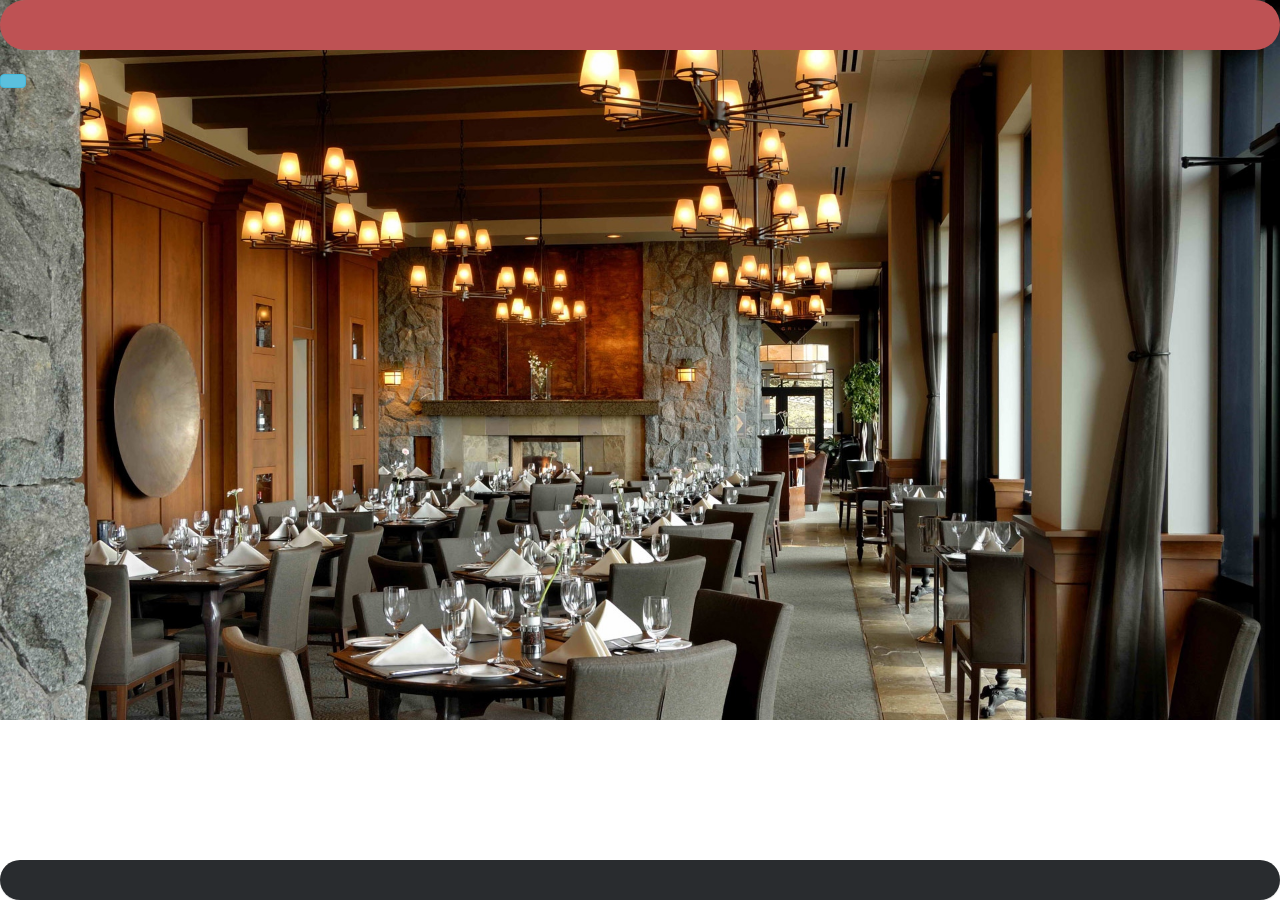
<file: freshResourceCenter/src/main/webapp/WEB-INF/views/index.html>
<!doctype html>
<html xmlns:th="http://www.thymeleaf.org"
	xmlns:layout="http://www.ultraq.net.nz/web/thymeleaf/layout">

<head>
	<title>Login Page!</title>
	<meta charset="UTF-8">
	<link rel="stylesheet" type="text/css" href="../../resources/css/bootstrap.min.css" th:href="@{/static/css/bootstrap.min.css}"/>
	<link rel="stylesheet" type="text/css" href="../../resources/css/default.css" th:href="@{/static/css/default.css}"/>
	<link rel="stylesheet" type="text/css" href="../../resources/css/navigationBar.css" th:href="@{/static/css/navigationBar.css}"/>
	<link rel="stylesheet" type="text/css" href="../../resources/css/footer.css" th:href="@{/static/css/footer.css}"/>
	<link rel="stylesheet" href="http://maxcdn.bootstrapcdn.com/font-awesome/4.2.0/css/font-awesome.min.css">
	<link href="http://fonts.googleapis.com/css?family=Cookie" rel="stylesheet" type="text/css">
	<style>
		
	</style>
</head>

<body>
	<nav th:include="layout/navigationBar :: navigation" class="navbar navbar-inverse"></nav>
	
	<form action="#" th:action="@{/login}" method="get">
		<button class="btn btn-info" type="submit" th:text="Press"></button>
	</form>
	<div>
		<div id="map" style="width:100%;height:500px"></div>
	</div>
	
	<footer th:include="layout/footer :: footer" class="footer-distributed"></footer>
	
	<script layout:fragment="endScript" th:inline="javascript">
			
			document.getElementById('location').onclick = function() {
			    var div = document.getElementById('map');
			    if (div.style.display !== 'none') {
			        div.style.display = 'none';
			    }
			    else {
			        div.style.display = 'block';
			        myMap();
			    }
			};
			
			function myMap() {
				  var myCenter = new google.maps.LatLng(51.508742,-0.120850);
				  var mapCanvas = document.getElementById("map");
				  var mapOptions = {center: myCenter, zoom: 5};
				  var map = new google.maps.Map(mapCanvas, mapOptions);
				  var marker = new google.maps.Marker({position:myCenter});
				  marker.setMap(map);
	
				  google.maps.event.addListener(marker,'click',function() {
				    var pos = map.getZoom();
				    map.setZoom(9);
				    map.setCenter(marker.getPosition());
				    window.setTimeout(function() {map.setZoom(pos);},3000);
				  });
				}
		</script>
		
		<!-- <script src="https://maps.googleapis.com/maps/api/js?callback=myMap"></script> -->
		
	<script src="https://ajax.googleapis.com/ajax/libs/jquery/1.12.4/jquery.min.js"></script>
	
	<script src="../../resources/js/bootstrap.min.js" th:src="@{/static/js/bootstrap.min.js}"></script>
	<script src="../../resources/js/navigationBar.js" th:src="@{/static/js/navigationBar.js}"></script>
</body>

</html>
</file>
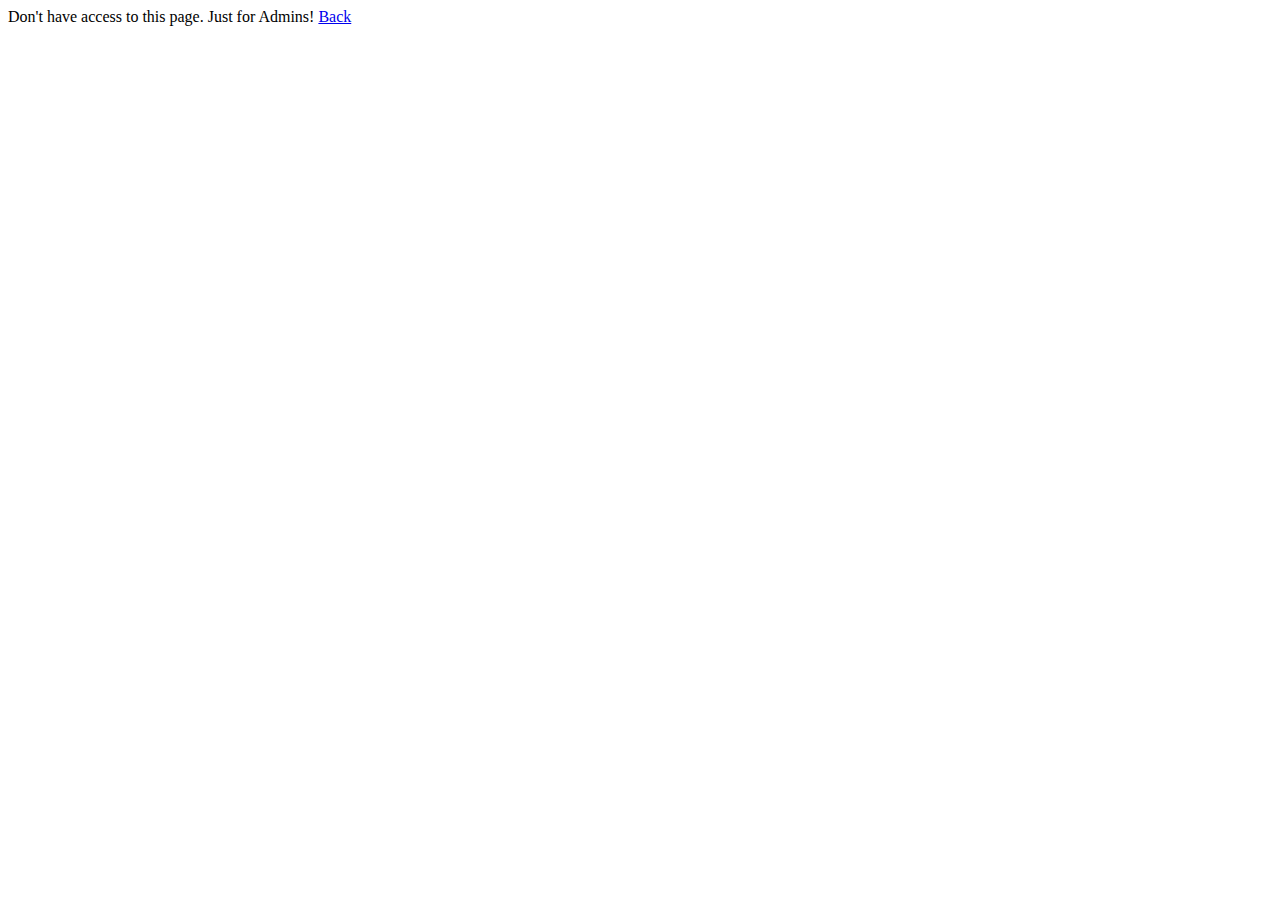
<file: freshResourceCenter/src/main/webapp/WEB-INF/views/denied.html>
<!doctype html>
<html xmlns:th="http://www.thymeleaf.org">

<head>
	<title>Login Page!</title>
</head>
<body>
	Don't have access to this page. Just for Admins!
	<a href="index" th:href="@{/}"><span class="glyphicon glyphicon-log-in"></span> Back</a>
</body>
</html>
</file>
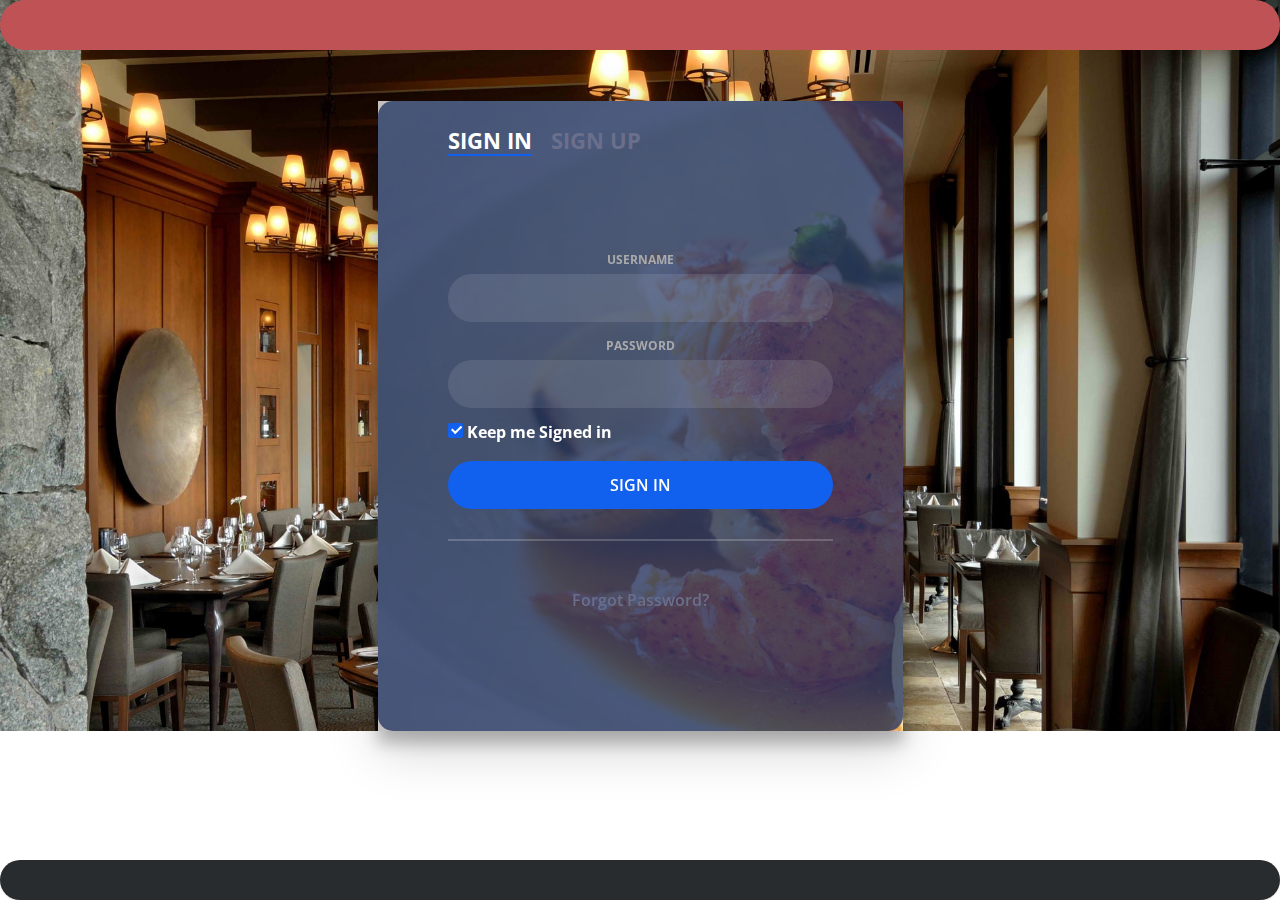
<file: freshResourceCenter/src/main/webapp/WEB-INF/views/login.html>
<!doctype html>
<html xmlns:th="http://www.thymeleaf.org">

<head>
	<title>Login Page!</title>
	<meta charset="UTF-8">
	<link rel="stylesheet" type="text/css" href="../../resources/css/bootstrap.min.css" th:href="@{/static/css/bootstrap.min.css}"/>
	<link rel="stylesheet" type="text/css" href="../../resources/css/default.css" th:href="@{/static/css/default.css}"/>
	<link rel="stylesheet" type="text/css" href="../../resources/css/login.css" th:href="@{/static/css/login.css}"/>
	<link rel="stylesheet" type="text/css" href="../../resources/css/navigationBar.css" th:href="@{/static/css/navigationBar.css}"/>
	<link rel="stylesheet" type="text/css" href="../../resources/css/footer.css" th:href="@{/static/css/footer.css}"/>
	<link rel="stylesheet" href="http://maxcdn.bootstrapcdn.com/font-awesome/4.2.0/css/font-awesome.min.css">
	<link href="http://fonts.googleapis.com/css?family=Cookie" rel="stylesheet" type="text/css">
</head>

<body>	
	<nav th:include="layout/navigationBar :: navigation" class="navbar navbar-inverse"></nav>
	
	<div class="login-wrap">
		<div class="login-html">
			<input id="tab-1" type="radio" name="tab" class="sign-in" checked><label for="tab-1" class="tab">Sign In</label>
			<input id="tab-2" type="radio" name="tab" class="sign-up"><label for="tab-2" class="tab">Sign Up</label>
			<div class="login-form">
				<form method="post" action="j_spring_security_check" th:action="@{j_spring_security_check}">
					<div class="sign-in-htm" style="margin-top:85px;">
						<div class="group">
							<label for="user" class="label">Username</label>
							<input id="user" name="j_username" type="text" class="input">
						</div>
						<div class="group">
							<label for="pass" class="label">Password</label>
							<input id="pass" name="j_password" type="password" class="input" data-type="password">
						</div>
						<div class="group">
							<input id="check" type="checkbox" class="check" checked>
							<label for="check"><span class="icon"></span> Keep me Signed in</label>
						</div>
						<div class="group">
							<button type="submit" class="button" value="Sign In">Sign In</button>
						</div>
						<div class="hr-signIn"></div>
						<div class="foot-lnk">
							<a href="#forgot">Forgot Password?</a>
						</div>
					</div>
				</form>
				<form method="post" action="#" th:action="@{/registration}" th:object="${user}">
					<div class="sign-up-htm">
						<div class="group col-lg-12">
							<label for="user" class="label">Username</label>
							<input id="user" type="text" class="input" th:field="*{username}" required="required">
						</div>
						<div class="group col-lg-6">
							<label for="firstname" class="label">First Name</label>
							<input id="firstname" type="text" class="input" th:field="*{firstName}" required="required">
						</div>
						<div class="group col-lg-6">
							<label for="lastname" class="label">Last Name</label>
							<input id="lastname" type="text" class="input" th:field="*{lastName}" required="required">
						</div>
						<div class="group col-lg-6">
							<label for="pass" class="label">Password</label>
							<input id="pass" type="password" class="input" data-type="password" th:field="*{password}" required="required">
						</div>
						<div class="group col-lg-6">
							<label for="pass" class="label">Repeat Password</label>
							<input id="pass" type="password" class="input" data-type="password" required="required">
						</div>
						<div class="group col-lg-12">
							<label for="pass" class="label">Email Address</label>
							<input id="pass" type="email" class="input" required="required" th:field="*{email}">
						</div>
						<div class="group col-lg-12">
							<label for="date" class="label">Birthday Date</label>
							<input id="date" type="date" class="input" required="required" th:field="*{birthday}">
						</div>
						<div class="group">
							<button type="submit" class="button" value="Sign Up">Sign Up</button>
						</div>
						<div class="hr-signUp" style="margin: 0;"></div>
						<div class="foot-lnk">
							<label for="tab-1">Already Member?</label>
						</div>
					</div>
				</form>
			</div>
		</div>
	</div>
	
	<footer th:include="layout/footer :: footer" class="footer-distributed"></footer>
	
	<script src="https://ajax.googleapis.com/ajax/libs/jquery/1.12.4/jquery.min.js"></script>
	
	<script src="../../resources/js/bootstrap.min.js" th:src="@{/static/js/bootstrap.min.js}"></script>
	<script src="../../resources/js/navigationBar.js" th:src="@{/static/js/navigationBar.js}"></script>
</body>
</file>
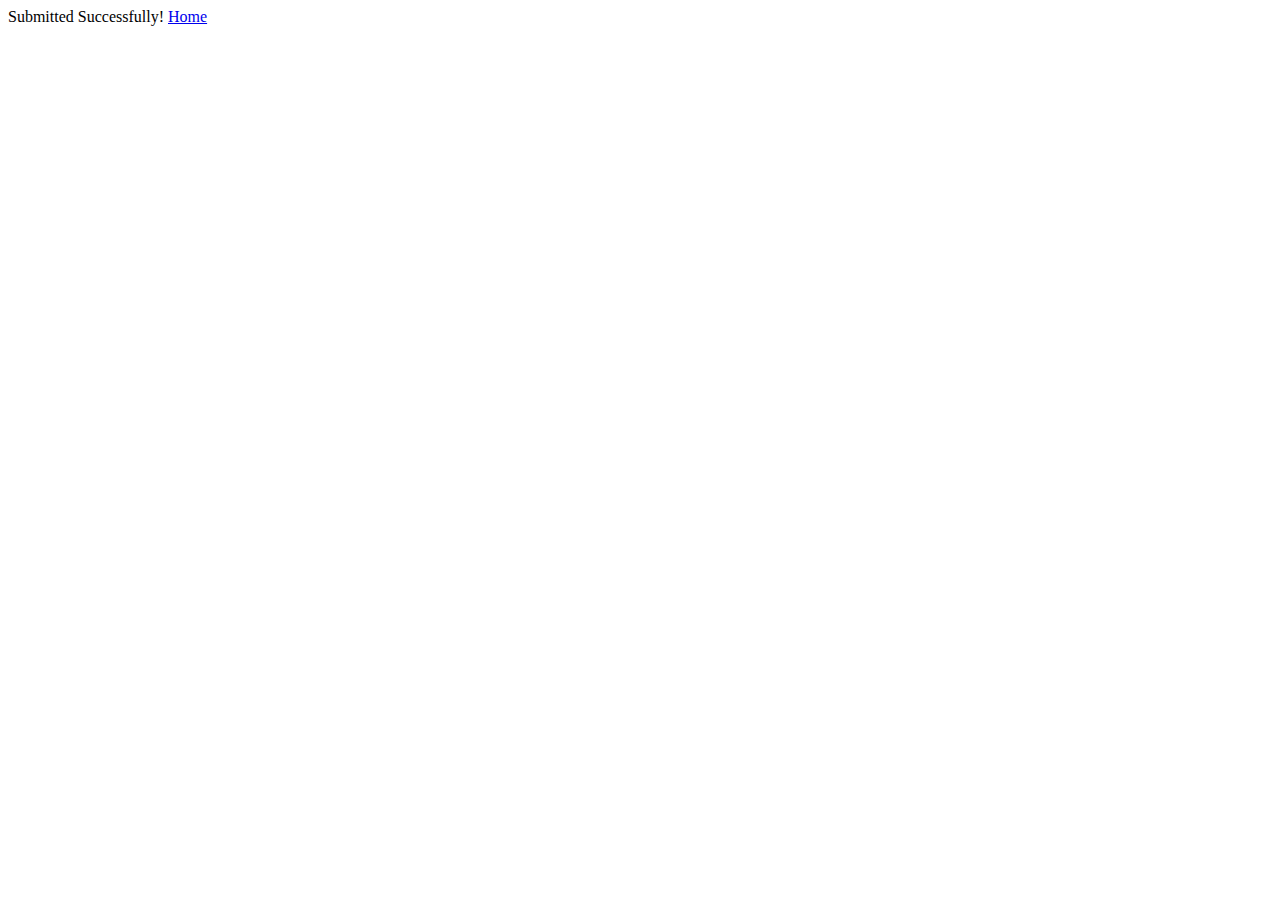
<file: freshResourceCenter/src/main/webapp/WEB-INF/views/orderSubmit.html>
<!doctype html>
<html xmlns:th="http://www.thymeleaf.org">

<head>
	<title>Login Page!</title>
</head>
<body>
	Submitted Successfully!
	<a href="index" th:href="@{/}"><span class="glyphicon glyphicon-log-in"></span> Home</a>
</body>
</html>
</file>
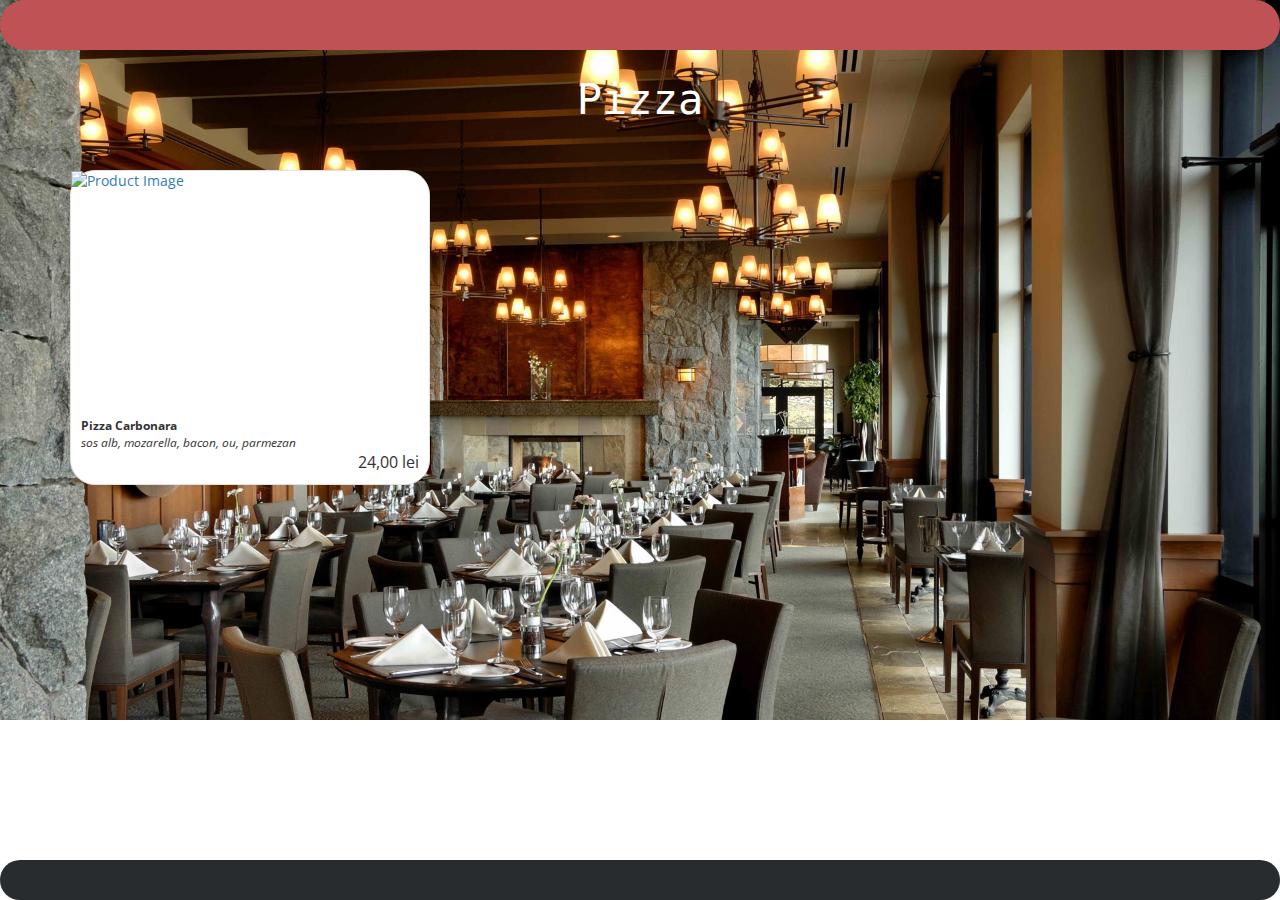
<file: freshResourceCenter/src/main/webapp/WEB-INF/views/products.html>
<!doctype html>
<html xmlns:th="http://www.thymeleaf.org"
		xmlns:layout="http://www.ultraq.net.nz/web/thymeleaf/layout"
		xmlns:sec="http://www.thymeleaf.org/thymeleaf-extras-springsecurity3">

<head>
	<title>Login Page!</title>
	<meta charset="UTF-8">
	<link rel="stylesheet" type="text/css" href="../../resources/css/bootstrap.min.css" th:href="@{/static/css/bootstrap.min.css}"/>
	<link rel="stylesheet" type="text/css" href="../../resources/css/default.css" th:href="@{/static/css/default.css}"/>
	<link rel="stylesheet" type="text/css" href="../../resources/css/navigationBar.css" th:href="@{/static/css/navigationBar.css}"/>
	<link rel="stylesheet" type="text/css" href="../../resources/css/footer.css" th:href="@{/static/css/footer.css}"/>
	<link rel="stylesheet" href="http://maxcdn.bootstrapcdn.com/font-awesome/4.2.0/css/font-awesome.min.css">
	<link href="http://fonts.googleapis.com/css?family=Cookie" rel="stylesheet" type="text/css">
	<link rel="stylesheet" type="text/css" href="../../resources/css/products.css" th:href="@{/static/css/products.css}"/>
	<style>
		
	</style>
</head>

<body>
	<nav th:include="layout/navigationBar :: navigation" class="navbar navbar-inverse"></nav>
	<div class="col-lg-12 container" style="height: 100px; text-align:center; color: white;">
		<p th:text="${title}" style="font-family: monospace; font-size: 3em;">Pizza</p>
	</div>
	<div class="container">
		<div class="row">
			<div class="col-xs-12 col-sm-6 col-md-4 col-lg-4" th:each="product, iterationStatus : ${products}">
	            <article class="col-item">
	            	<div class="photo">
	        			<div class="options-cart-round">
	        				<button sec:authorize="isAuthenticated() and !hasRole('ROLE_ADMIN')" type="submit" th:id="${iterationStatus.count}" onClick = "setId(this.id)" class="btn btn-default" title="Add to cart">
	        					<span class="fa fa-shopping-cart"></span>
	        				</button>
	        				<button class="btn btn-default" title="View Product">
	        					<span class="fa fa-info-circle" aria-hidden="true"></span>
	        				</button>
	        			</div>
	        			<a href="#"> <img th:src="@{/static/images/} + ${#strings.toLowerCase(title)} + '/' + ${product.name} + '.jpg'" class="img-responsive" alt="Product Image" /> </a>
	        		</div>
	        		<div class="info">
	        			<div class="row">
	        				<div class="price-details col-md-6">
	        					<p class="details">
	        						<b th:text="${product.name}">Pizza Carbonara</b><br>
	        						<i>sos alb, mozarella, bacon, ou, parmezan</i>
	        					</p>
	        					<span class="price-new" th:text="${product.price} + ' lei'">24,00 lei</span>
	        				</div>
	        			</div>
	        		</div>
	        	</article>
	        </div>
		</div>
	</div>
	
	<footer th:include="layout/footer :: footer" class="footer-distributed"></footer>
		
	<script src="https://ajax.googleapis.com/ajax/libs/jquery/1.12.4/jquery.min.js"></script>
	<script   src="https://code.jquery.com/jquery-2.2.4.min.js"   integrity="sha256-BbhdlvQf/xTY9gja0Dq3HiwQF8LaCRTXxZKRutelT44="   crossorigin="anonymous"></script>
	
	<script src="../../resources/js/bootstrap.min.js" th:src="@{/static/js/bootstrap.min.js}"></script>
	<script src="../../resources/js/navigationBar.js" th:src="@{/static/js/navigationBar.js}"></script>
	<script layout:fragment="endScript" th:inline="javascript">
		
		function setId(id) {
			enableSearchButton(false, id);
			event.preventDefault();
			addViaAjax(id);
		}
		
		function enableSearchButton(flag, id) {
			$('#'+id).prop("disabled", flag);
		}
		
		function addViaAjax(id) {
			var products = /*[[${products}]]*/ 'Products';
			
			var jsonProduct = {};
			jsonProduct["categoryId"] = products[id-1].categoryId;
			jsonProduct["categoryName"] = products[id-1].categoryName;
			jsonProduct["subcategoryId"] = products[id-1].subcategoryId;
			jsonProduct["subcategoryName"] = products[id-1].subcategoryName;
			jsonProduct["name"] = products[id-1].name;
			jsonProduct["price"] = products[id-1].price;
			
			getAjax(jsonProduct, id);
		}
		
		function getAjax(jsonProduct) {
			$.ajax({
				type: "POST",
				url: "addToCart",
				contentType : "application/json",
				data: JSON.stringify(jsonProduct),
				dataType : 'json',
				timeout : 100000,
				async: false,
				success : function(data){
					console.log("Success: ", data);
					console.log(parseFloat(data.totalPrice));
					$("#cartQuantity").text(' ' + data.totalQuantity);
					$("#cartTotalPrice").text(data.totalPrice.toFixed(2));
				},
				error : function(e) {
					console.log("ERROR: ", e);
					display(e);
				},
				done : function(e) {
					console.log("DONE");
					enableSearchButton(true, id);
				}
			});
		}
	</script>
</body>

</html>
</file>
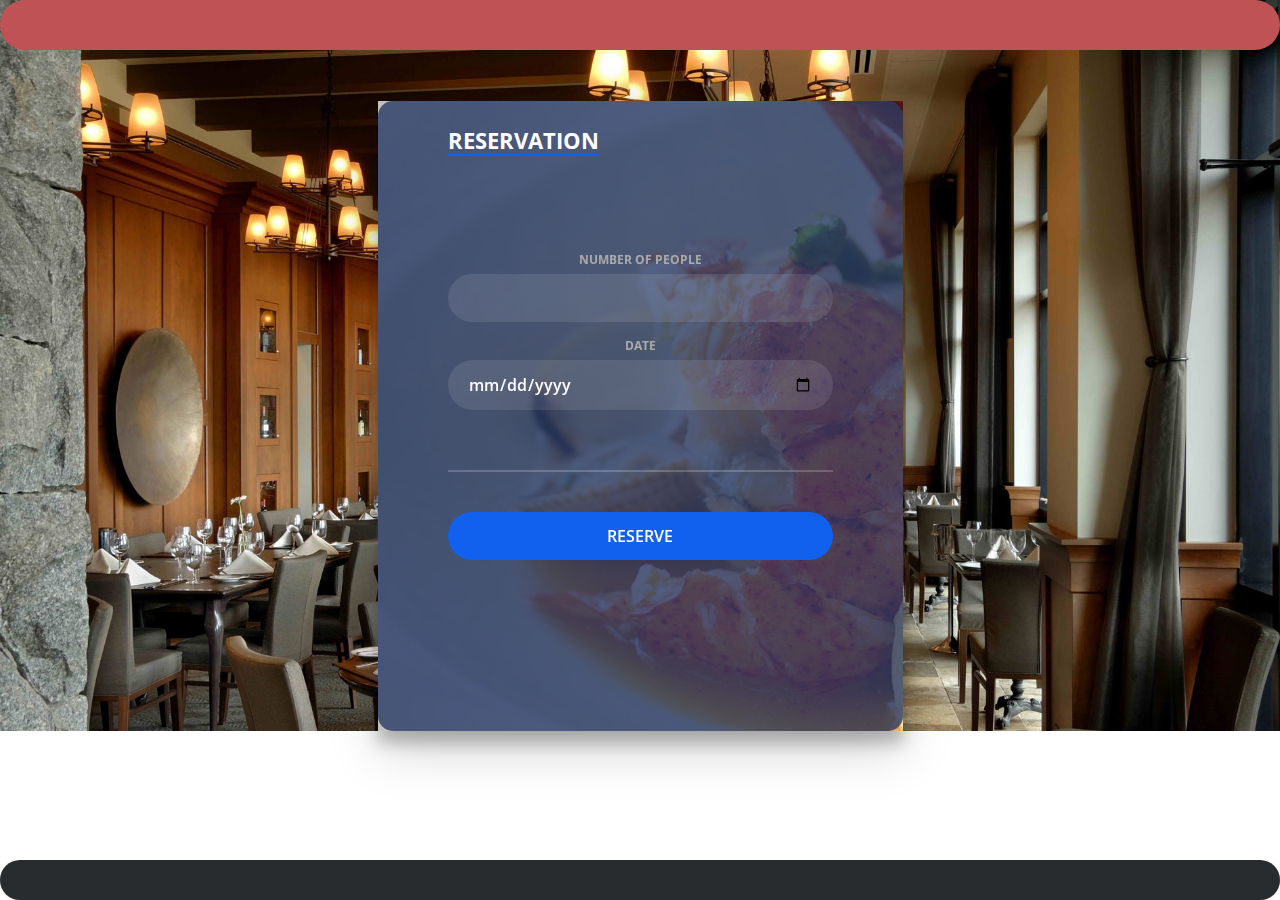
<file: freshResourceCenter/src/main/webapp/WEB-INF/views/reservation.html>
<!doctype html>
<html xmlns:th="http://www.thymeleaf.org"
		xmlns:sec="http://www.thymeleaf.org/thymeleaf-extras-springsecurity3">

<head>
	<title>Login Page!</title>
	<meta charset="UTF-8">
	<link rel="stylesheet" type="text/css" href="../../resources/css/bootstrap.min.css" th:href="@{/static/css/bootstrap.min.css}"/>
	<link rel="stylesheet" type="text/css" href="../../resources/css/default.css" th:href="@{/static/css/default.css}"/>
	<link rel="stylesheet" type="text/css" href="../../resources/css/login.css" th:href="@{/static/css/login.css}"/>
	<link rel="stylesheet" type="text/css" href="../../resources/css/navigationBar.css" th:href="@{/static/css/navigationBar.css}"/>
	<link rel="stylesheet" type="text/css" href="../../resources/css/footer.css" th:href="@{/static/css/footer.css}"/>
	<link rel="stylesheet" href="http://maxcdn.bootstrapcdn.com/font-awesome/4.2.0/css/font-awesome.min.css">
	<link href="http://fonts.googleapis.com/css?family=Cookie" rel="stylesheet" type="text/css">
</head>

<body>	
	<nav th:include="layout/navigationBar :: navigation" class="navbar navbar-inverse"></nav>
	
	<div class="login-wrap">
		<div class="login-html">
			<input id="tab-1" type="radio" name="tab" class="sign-in" checked><label for="tab-1" class="tab">Reservation</label>
			<input id="tab-2" type="radio" name="tab" class="sign-up"><label for="tab-2" class="tab"></label>
			<div class="login-form">
				<form method="post" action="#" th:action="@{/addReservation}" th:object="${reservation}">
					<div class="sign-in-htm" style="margin-top:85px;">
						<div class="group">
							<label for="user" class="label">Number of People</label>
							<input id="user" type="text" class="input" th:field="*{numberOfPeople}" required="required">
						</div>
						<div class="group">
							<label for="date" class="label">Date</label>
							<input id="date" type="date" class="input" required="required" th:field="*{dateTime}">
						</div>
						<div class="hr-signUp" style="margin-top: 60px; margin-bottom: 40px;"></div>
						<div class="group">
							<button type="submit" class="button" value="Sign In">Reserve</button>
						</div>
						<input sec:authentication="name" hidden="hidden" th:field="*{username}">
					</div>
				</form>
				
			</div>
		</div>
	</div>
	
	<footer th:include="layout/footer :: footer" class="footer-distributed"></footer>
	
	<script src="https://ajax.googleapis.com/ajax/libs/jquery/1.12.4/jquery.min.js"></script>
	
	<script src="../../resources/js/bootstrap.min.js" th:src="@{/static/js/bootstrap.min.js}"></script>
	<script src="../../resources/js/navigationBar.js" th:src="@{/static/js/navigationBar.js}"></script>
</body>
</file>
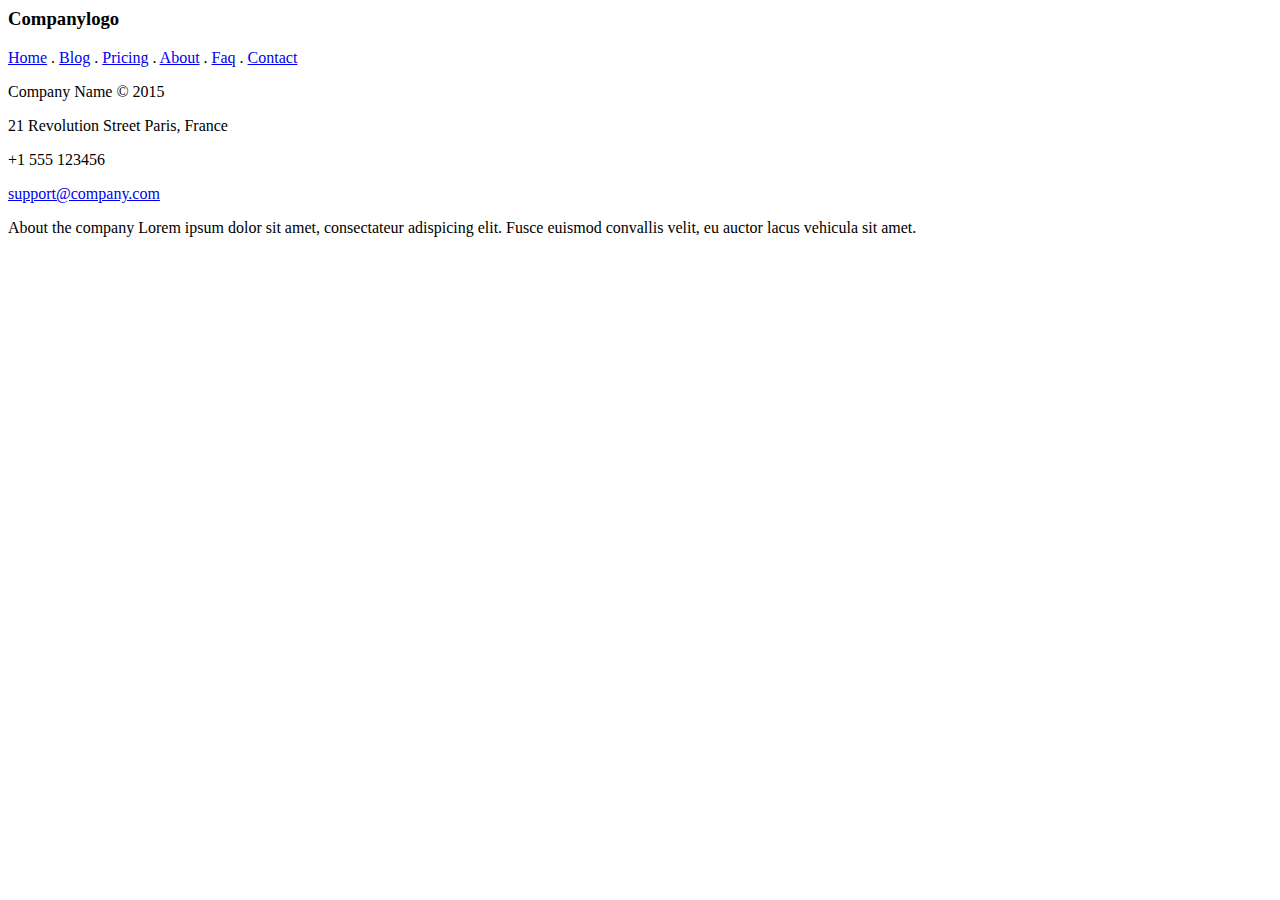
<file: freshResourceCenter/src/main/webapp/WEB-INF/views/layout/footer.html>
<!DOCTYPE>
<html xmlns:th="http://www.thymeleaf.org"
		xmlns:layout="http://www.ultraq.net.nz/web/thymeleaf/layout">

	<body>
		<footer th:fragment="footer" class="footer-distributed">
			<div class="footer-left">
				<h3>Company<span>logo</span></h3>
				<p class="footer-links">
					<a href="#">Home</a> .
					<a href="#">Blog</a> .
					<a href="#">Pricing</a> .
					<a href="#">About</a> .
					<a href="#">Faq</a> .
					<a href="#">Contact</a>
				</p>
				<p class="footer-company-name">Company Name &copy; 2015</p>
			</div>
			<div class="footer-center">
				<div>
					<i id="location" class="fa fa-map-marker"></i>
					<p><span>21 Revolution Street</span> Paris, France</p>
				</div>
				<div>
					<i class="fa fa-phone"></i>
					<p>+1 555 123456</p>
				</div>
				<div>
					<i class="fa fa-envelope"></i>
					<p><a href="mailto:support@company.com">support@company.com</a></p>
				</div>
			</div>
			<div class="footer-right">
				<p class="footer-company-about">
					<span>About the company</span>
					Lorem ipsum dolor sit amet, consectateur adispicing elit. Fusce euismod convallis velit, eu auctor lacus vehicula sit amet.
				</p>
				<div class="footer-icons">
					<a href="#"><i class="fa fa-facebook"></i></a>
					<a href="#"><i class="fa fa-twitter"></i></a>
					<a href="#"><i class="fa fa-linkedin"></i></a>
					<a href="#"><i class="fa fa-github"></i></a>
				</div>
			</div>
		</footer>
	</body>
</html>
</file>
